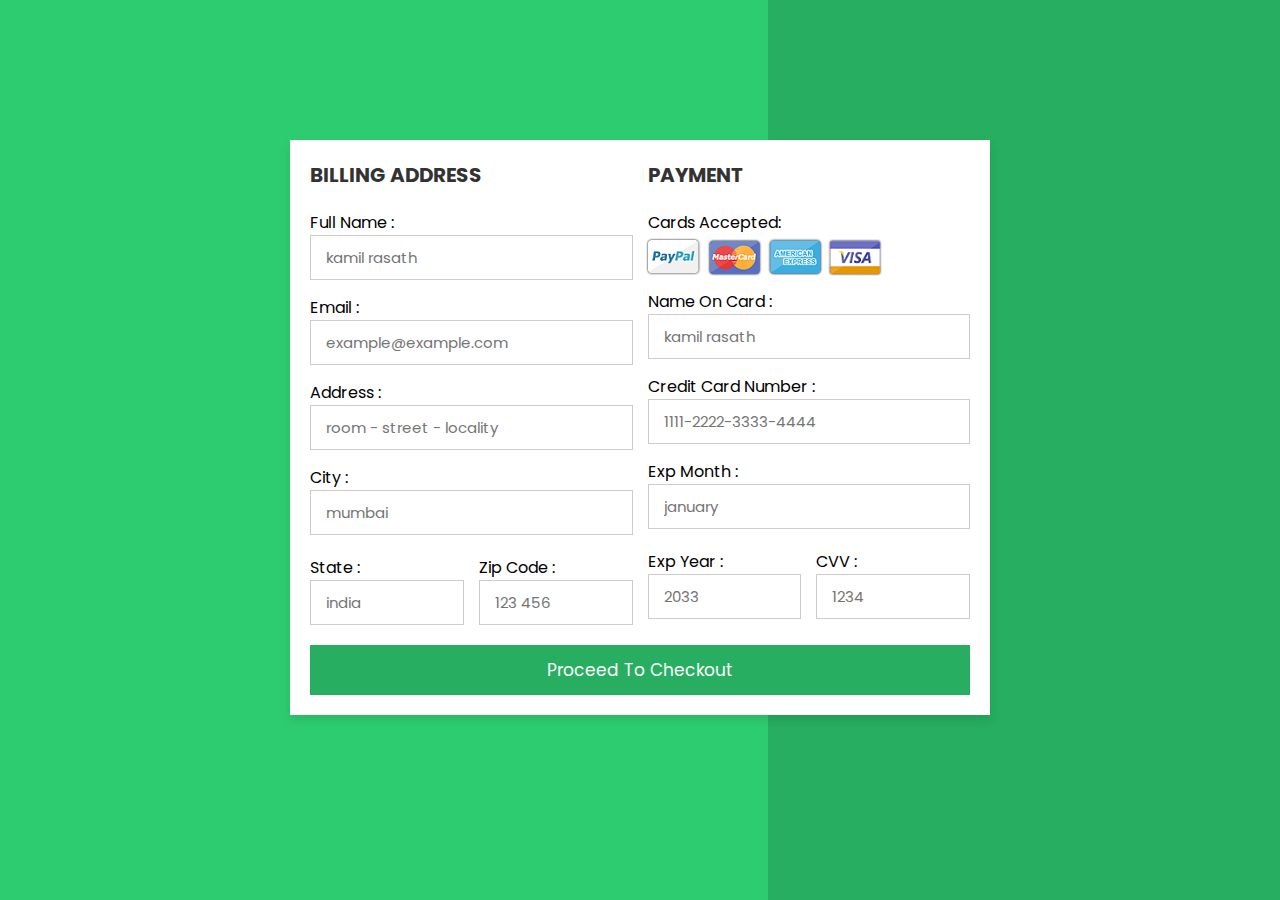
<file: index.html>
<html>
  <head>
    <link rel="stylesheet" href="style.css">
  </head>
  <body>
    <div class="container">
      <form action="">
        <div class="row">
          <div class="col">
            <h3 class="title">billing address</h3>
            <div class="inputBox">
              <span>full name :</span>
              <input type="text" placeholder="kamil rasath">            
            </div>
            <div class="inputBox">
              <span>email :</span>
              <input type="text" placeholder="example@example.com">            
            </div>
            <div class="inputBox">
              <span>address :</span>
              <input type="text" placeholder="room - street - locality">            
            </div>
            <div class="inputBox">
              <span>city :</span>
              <input type="text" placeholder="mumbai">            
            </div>

            <div class="flex">
              <div class="inputBox">
                <span>state :</span>
                <input type="text" placeholder="india">            
              </div>
              <div class="inputBox">
                <span>zip code :</span>
                <input type="text" placeholder="123 456">            
              </div>
            </div>

          </div>

          <div class="col">
            <h3 class="title">payment</h3>

            <div class="inputBox">
              <span>cards accepted:</span>
              <img src="card_img.png">
            </div>
            <div class="inputBox">
              <span>name on card :</span>
              <input type="text" placeholder="kamil rasath">            
            </div>
           
            <div class="inputBox">
              <span>credit card number :</span>
              <input type="number" placeholder="1111-2222-3333-4444">            
            </div>
            <div class="inputBox">
              <span>exp month :</span>
              <input type="text" placeholder="january">            
            </div>

            <div class="flex">
              <div class="inputBox">
                <span>exp year :</span>
                <input type="number" placeholder="2033">            
              </div>
              <div class="inputBox">
                <span>CVV :</span>
                <input type="text" placeholder="1234">            
              </div>
            </div>

          </div>

        </div>

      <input type="submit" value="proceed to checkout" class="submit-btn">

      </form>
    </div>
  </body>
</html>
</file>
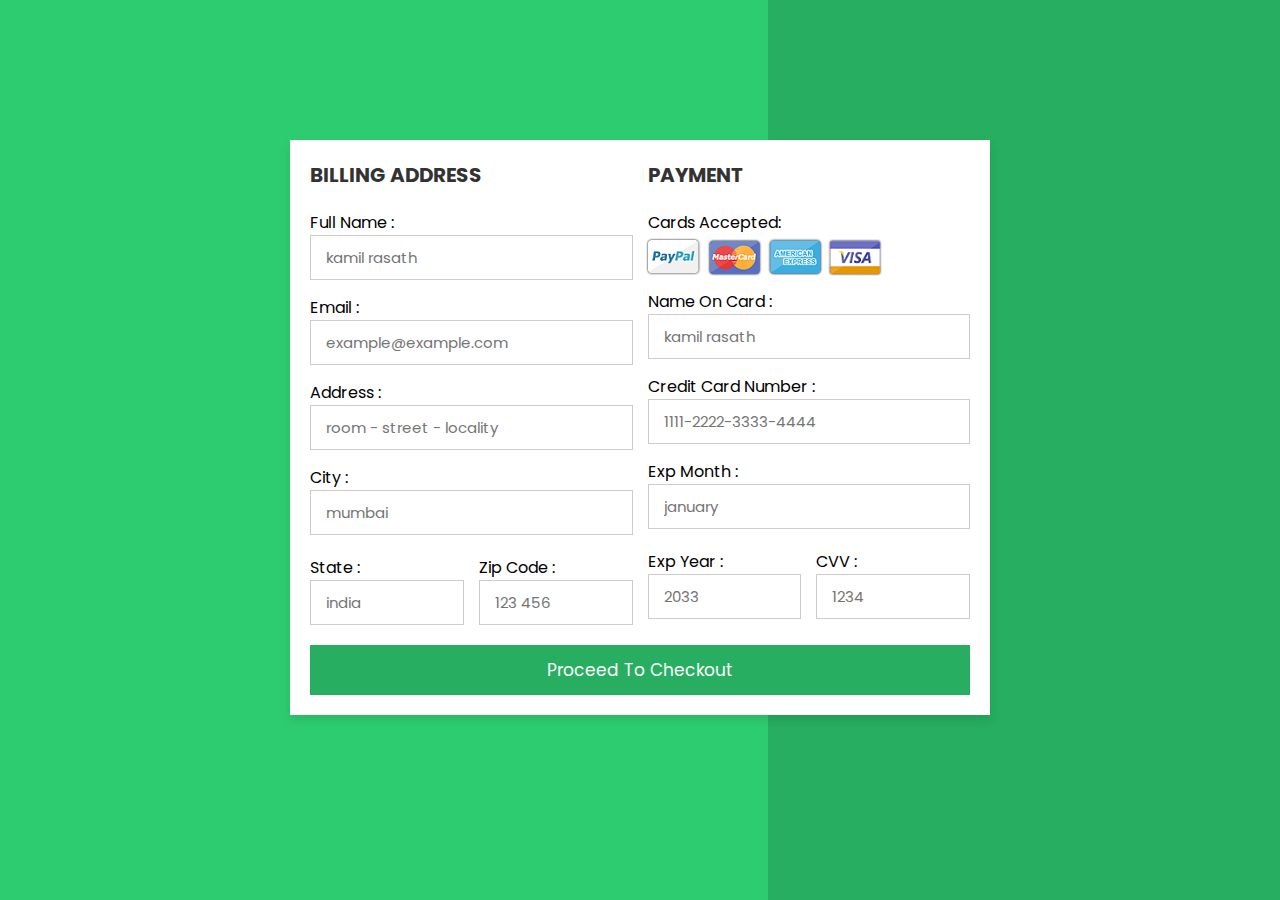
<file: payment_form_design.html>
<html>
  <head>
    <link rel="stylesheet" href="style.css">
  </head>
  <body>
    <div class="container">
      <form action="">
        <div class="row">
          <div class="col">
            <h3 class="title">billing address</h3>
            <div class="inputBox">
              <span>full name :</span>
              <input type="text" placeholder="kamil rasath">            
            </div>
            <div class="inputBox">
              <span>email :</span>
              <input type="text" placeholder="example@example.com">            
            </div>
            <div class="inputBox">
              <span>address :</span>
              <input type="text" placeholder="room - street - locality">            
            </div>
            <div class="inputBox">
              <span>city :</span>
              <input type="text" placeholder="mumbai">            
            </div>

            <div class="flex">
              <div class="inputBox">
                <span>state :</span>
                <input type="text" placeholder="india">            
              </div>
              <div class="inputBox">
                <span>zip code :</span>
                <input type="text" placeholder="123 456">            
              </div>
            </div>

          </div>

          <div class="col">
            <h3 class="title">payment</h3>

            <div class="inputBox">
              <span>cards accepted:</span>
              <img src="card_img.png">
            </div>
            <div class="inputBox">
              <span>name on card :</span>
              <input type="text" placeholder="kamil rasath">            
            </div>
           
            <div class="inputBox">
              <span>credit card number :</span>
              <input type="number" placeholder="1111-2222-3333-4444">            
            </div>
            <div class="inputBox">
              <span>exp month :</span>
              <input type="text" placeholder="january">            
            </div>

            <div class="flex">
              <div class="inputBox">
                <span>exp year :</span>
                <input type="number" placeholder="2033">            
              </div>
              <div class="inputBox">
                <span>CVV :</span>
                <input type="text" placeholder="1234">            
              </div>
            </div>

          </div>

        </div>

      <input type="submit" value="proceed to checkout" class="submit-btn">

      </form>
    </div>
  </body>
</html>
</file>
<file: style.css>
@import url('https://fonts.googleapis.com/css2?family=Poppins:wght@300;400;500;600;700&display=swap');

*{
  font-family: 'Poppins', sans-serif;
  margin:0;
  padding: 0;
  box-sizing: border-box;
  outline: none;
  border: none;
  text-transform: capitalize;
  transition: all .2s linear;
}  

.container{
  display: flex;
  justify-content: center;
  align-items: center;
  padding: 25px;
  min-height: 100vh;
  background: linear-gradient(90deg, #2ecc71 60%, #27ae60 40.1%);
  padding-bottom: 70px;
}

.container form{
  padding: 20px;
  width: 700px;
  background-color: #fff;
  box-shadow: 0 5px 10px rgba(0,0,0,.1);
}

.container form .row{
  display: flex;
  flex-wrap: wrap;
  gap:15px
}

.container form .row .col{
  flex: 1 1 250px;
}

.container form .row .col .title{
  font-size: 20px;
  color: #333;
  padding-bottom: 5px;
  text-transform: uppercase;
}

.container form .row .col .inputBox{
  margin: 15px 0;
}

.container form .row .col .inputBox span{
  margin-bottom: 10 px;
  display: block;
}

.container form .row .col .inputBox input{
  width: 100%;
  border: 1px solid #ccc;
  padding: 10px 15px;
  font-size: 15px;
  text-transform: none;
}

.container form .row .col .inputBox input:focus{
  border: 1px solid #000;
}

.container form .row .col .flex{
  display: flex;
  gap: 15px;
}

.container form .row .col .flex .inputBox
{
  margin-top: 5px;
}

.container form .row .col .inputBox img{
  height:34px;
  margin-top: 5px;
  filter: drop-shadow(0 0 1px #000);
}

.container form .submit-btn{
  width:100%;
  padding:12px;
  font-size: 17px;
  background-color: #27ae60;
  color: #fff;
  margin-top: 5px;
  cursor: pointer;

}

.container form .submit-btn:hover{
  background-color: #2ecc71;
}
</file>
